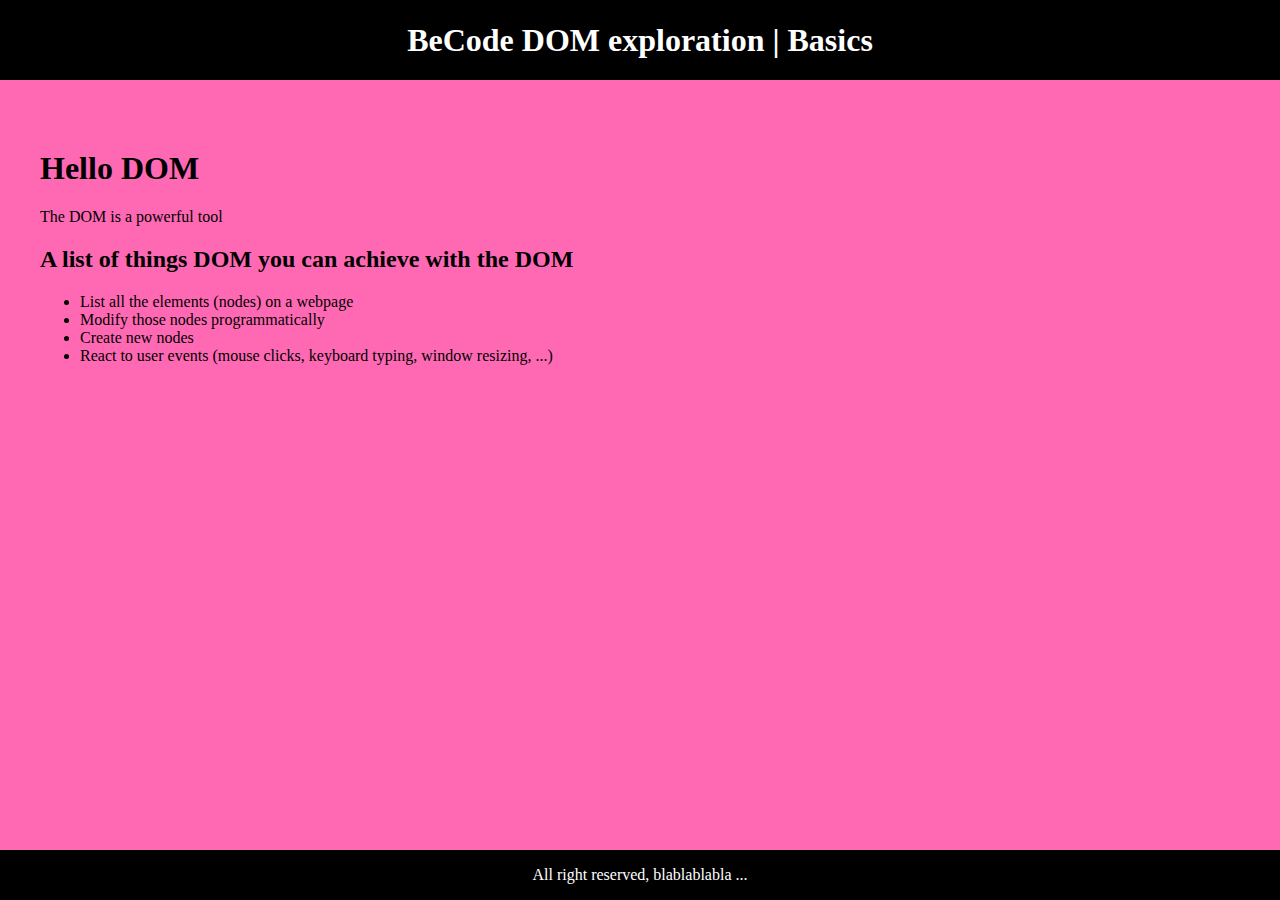
<file: 1.Introduction/index.html>
<!DOCTYPE html>
<html lang="en">
<head>
  <meta charset="UTF-8">
  <meta http-equiv="X-UA-Compatible" content="IE=edge">
  <meta name="viewport" content="width=device-width, initial-scale=1.0">
  <title>Exploring the DOM</title>

  <link rel="stylesheet" href="../assets/style.css">
  <!-- Having JavaScript included here, at the top of the file, ensures it starts loading soon -->
  <!-- The defer attribute ensures it waits for the HTML to be fully loaded before it actually fires -->
  <!-- This can prevent a situation where JavaScript tries to work with an element that has not been loaded yet -->
  <script defer src="script.js"></script>
</head>
<body>
  <header>
    <h1>BeCode DOM exploration | <strong>Basics</strong></h1>
  </header>

  <main>
    <section>
      <h1>Hello DOM</h1>

      <p>The DOM is a powerful tool</p>
    </section>

    <section id="content">
      <h2 title="... though non-exhaustive">A list of things DOM you can achieve with the DOM</h2>

      <ul>
        <li>List all the elements (nodes) on a webpage</li>
        <li>Modify those nodes programmatically</li>
        <li>Create new nodes</li>
        <li>React to user events (mouse clicks, keyboard typing, window resizing, ...)</li>
      </ul>
    </section>
  </main>

  <footer>
    All right reserved, blablablabla ...
  </footer>
</body>
</html>

<!-- Display the document title in the console
Change the document title to Modifying the DOM
Change the background color of the body to hot pink (#FF69B4). 
If that worked, try with a random color as an extra challenge. 
(tip: You can use the rgb() notation and 3 random-generated numbers 
between 0 and 255).
Using the children method and a for ... of  loop, 
display every children elements of the second child element of your 
document (display all children elements of the <body>) -->
</file>
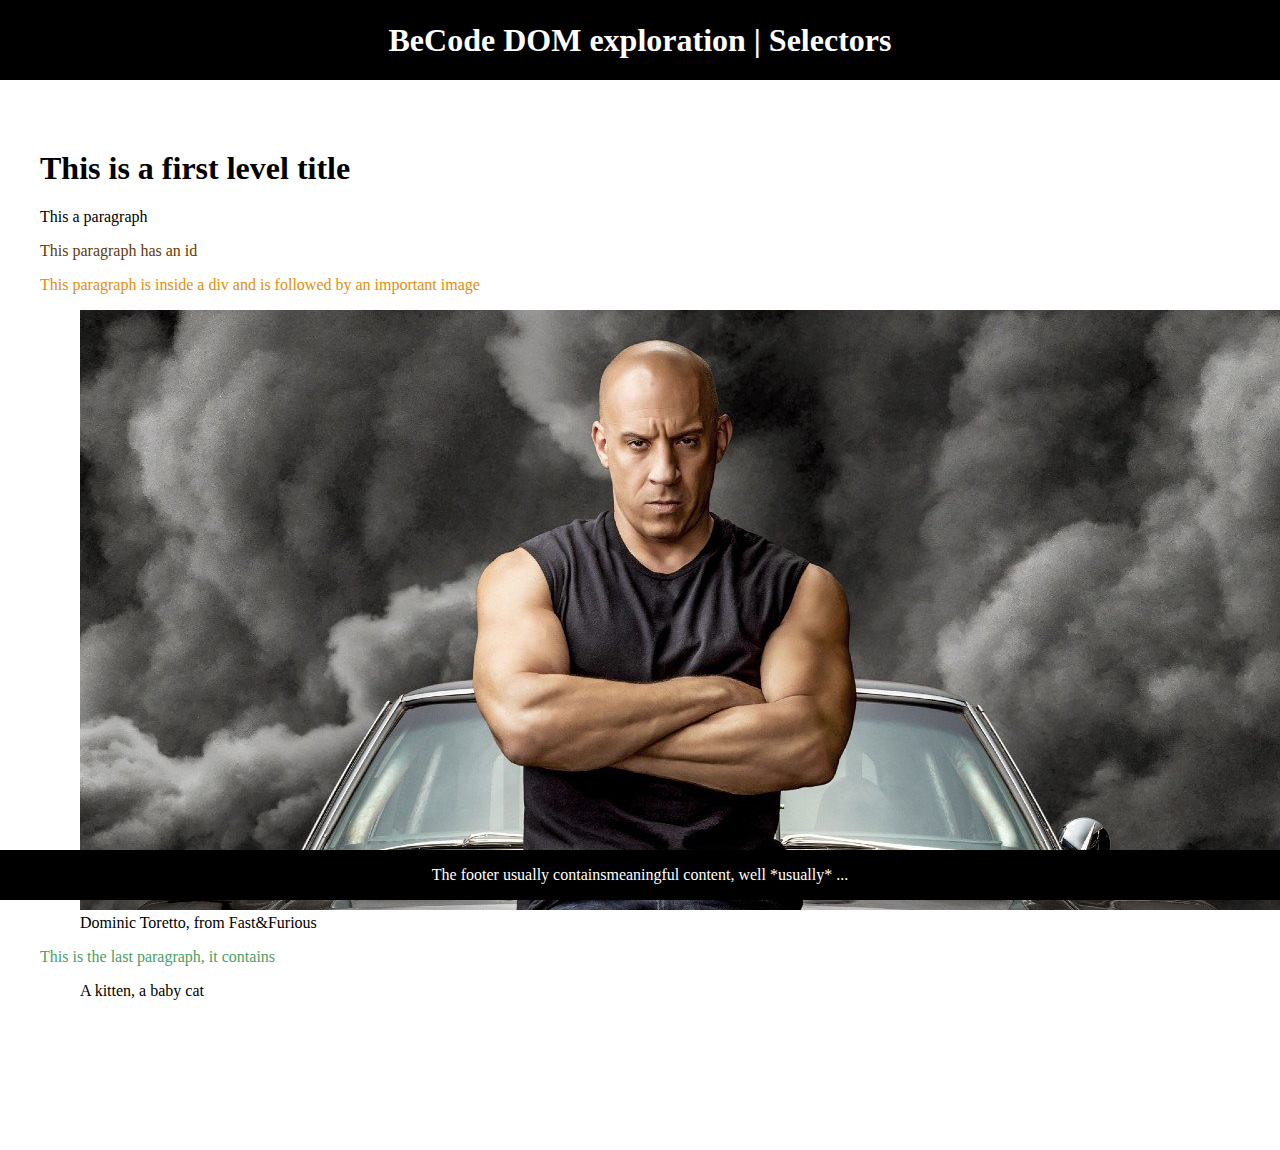
<file: 2.Selectors/index.html>
<!DOCTYPE html>
<html lang="en">
<head>
  <meta charset="UTF-8">
  <meta http-equiv="X-UA-Compatible" content="IE=edge">
  <meta name="viewport" content="width=device-width, initial-scale=1.0">
  <title>Exploring the DOM</title>

  <link rel="stylesheet" href="../assets/style.css">
  <script defer src="script.js"></script>
</head>
<body>
  <header>
    <h1>BeCode DOM exploration | <strong>Selectors</strong></h1>
  </header>

  <main>
    <h1>This is a first level title</h1>

    <p class="important">This a paragraph</p>

    <p id="p-with-an-id">This paragraph has an id</p>

    <div>
      <p>This paragraph is inside a div and is followed by an important image<br /></p>
      <figure>
        <img src="../assets/domtoretto.jpg" alt="Dominic Toretto" class="important" />
        <figcaption>Dominic Toretto, from Fast&Furious</figcaption>
      </figure>
    </div>

    <p>This is the last paragraph, it contains</p>
    <figure>
      <img src="../assets/kitten.jpeg" alt="A kitten" />
      <figcaption>A kitten, a baby cat</figcaption>
    </figure>
  </main>

  <footer>
    The footer usually contains <span class="important">meaningful content</span>, well *usually* ...
  </footer>
</body>
</html>
</file>
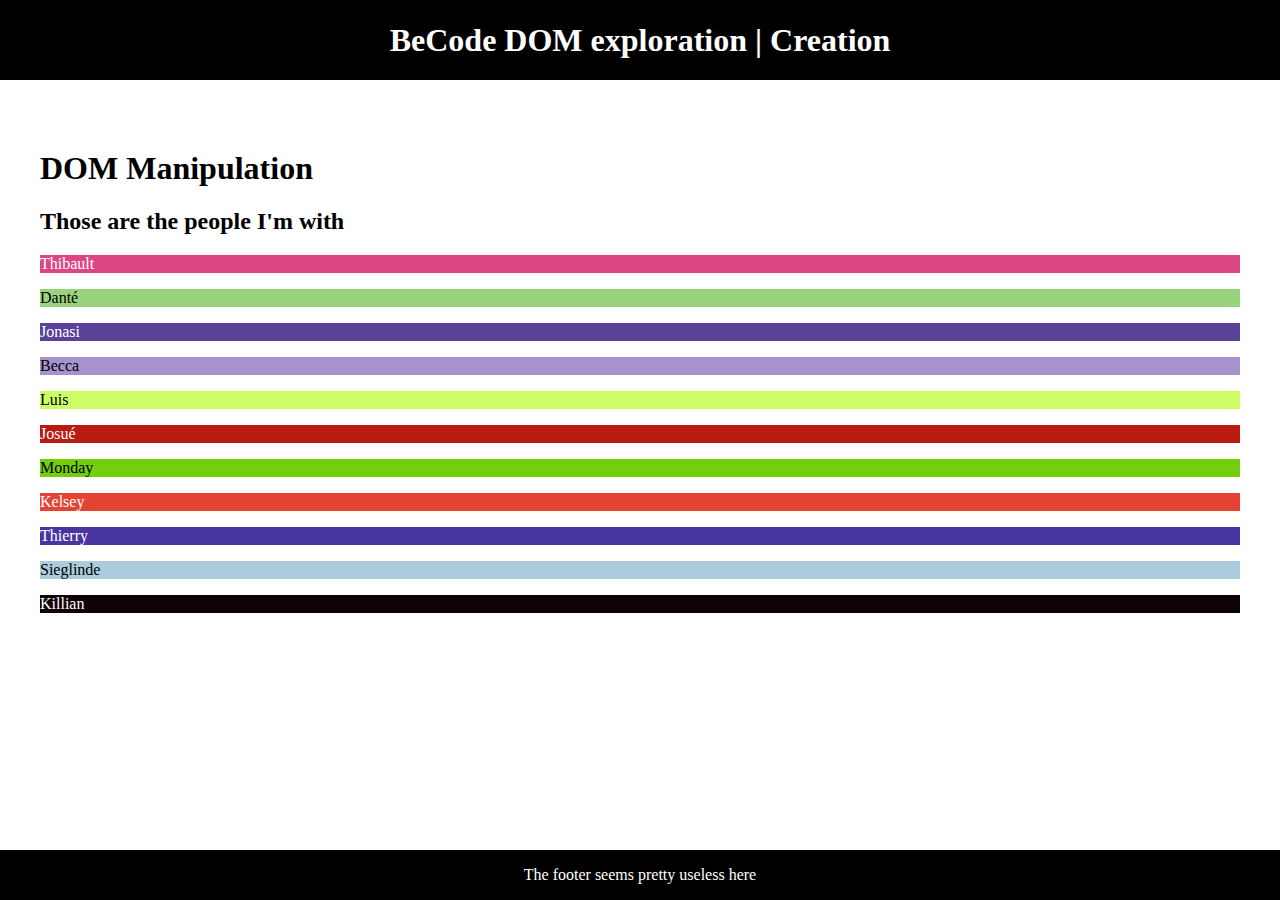
<file: 3.Create/index.html>
<!DOCTYPE html>
<html lang="en">
<head>
  <meta charset="UTF-8">
  <meta http-equiv="X-UA-Compatible" content="IE=edge">
  <meta name="viewport" content="width=device-width, initial-scale=1.0">
  <title>Exploring the DOM</title>

  <link rel="stylesheet" href="../assets/style.css">
  <script defer src="script.js"></script>
</head>
<body>
  <header>
    <h1>BeCode DOM exploration | <strong>Creation</strong></h1>
  </header>

  <main>
    <h1>DOM Manipulation</h1>

    <article>
      <h2>Those are the people I'm with</h2>
    </article>
  </main>

  <footer>
    The footer seems pretty useless here
  </footer>
</body>
</html>
</file>
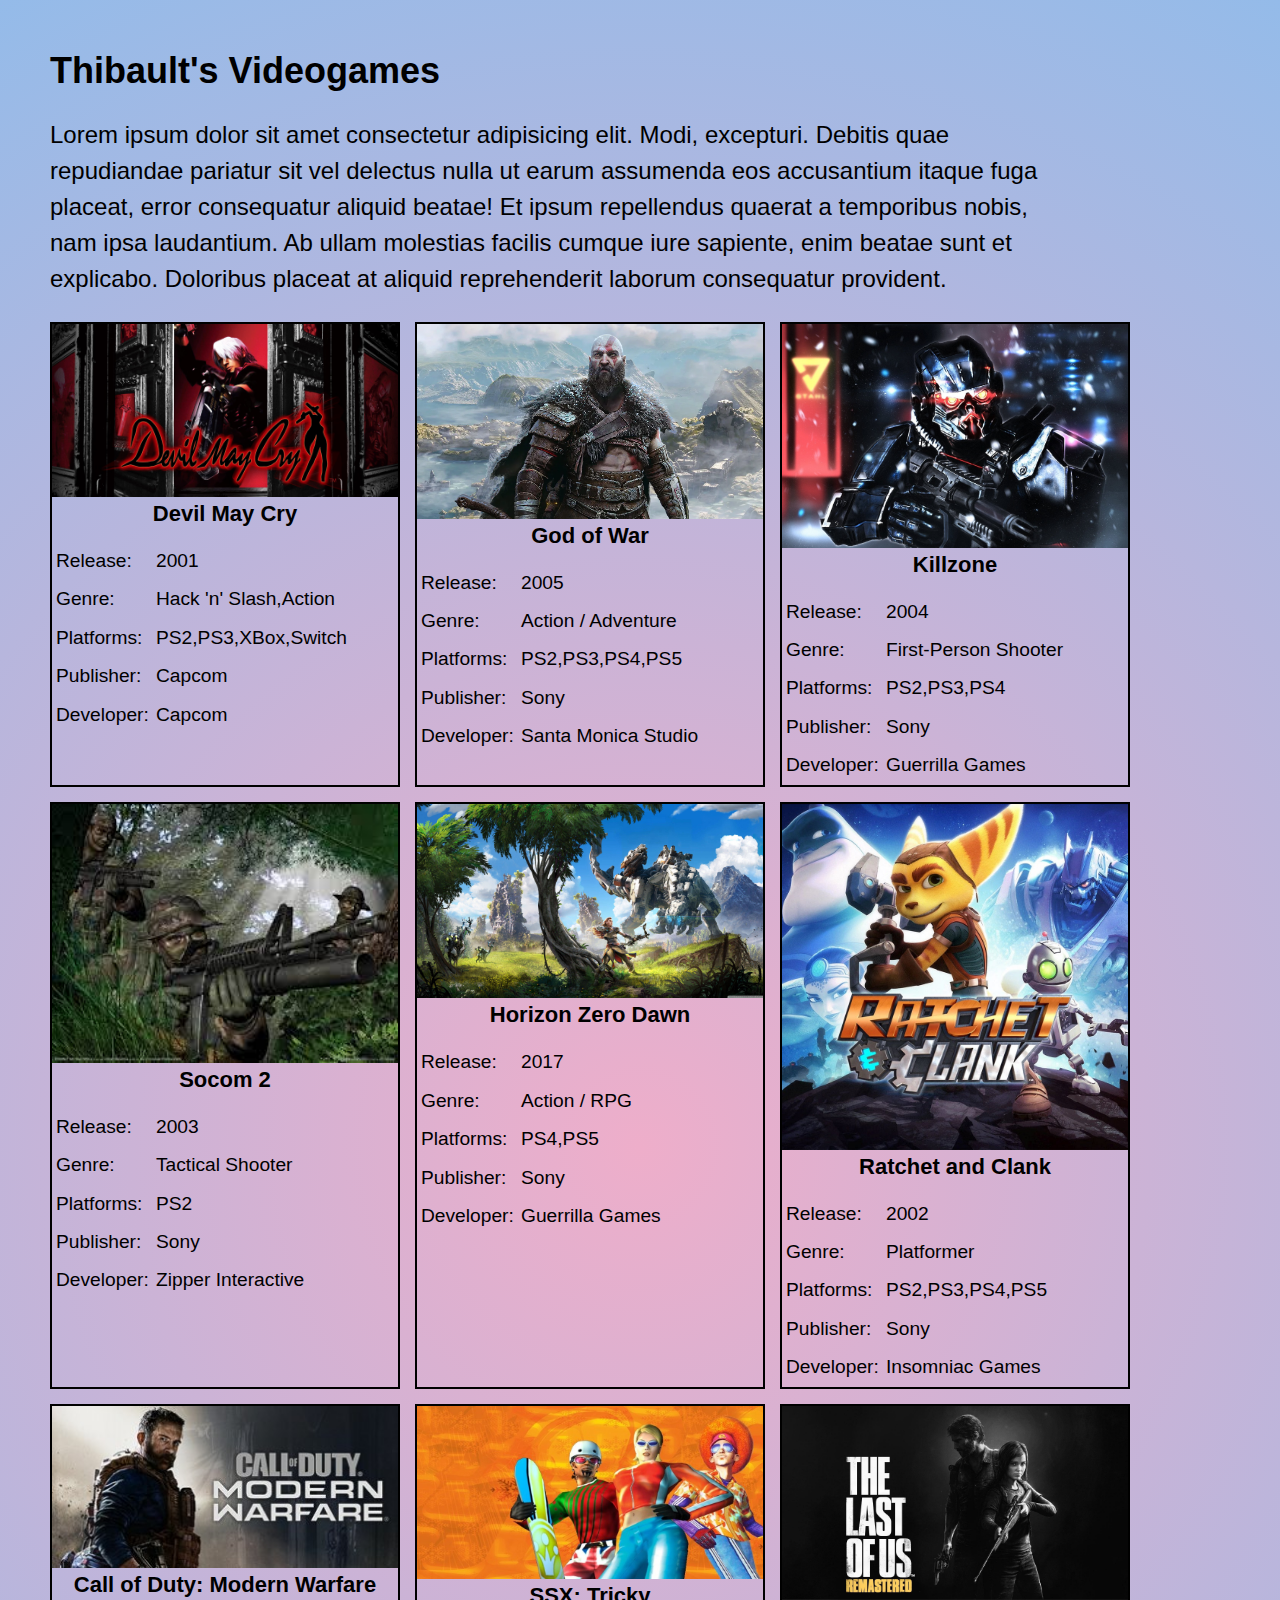
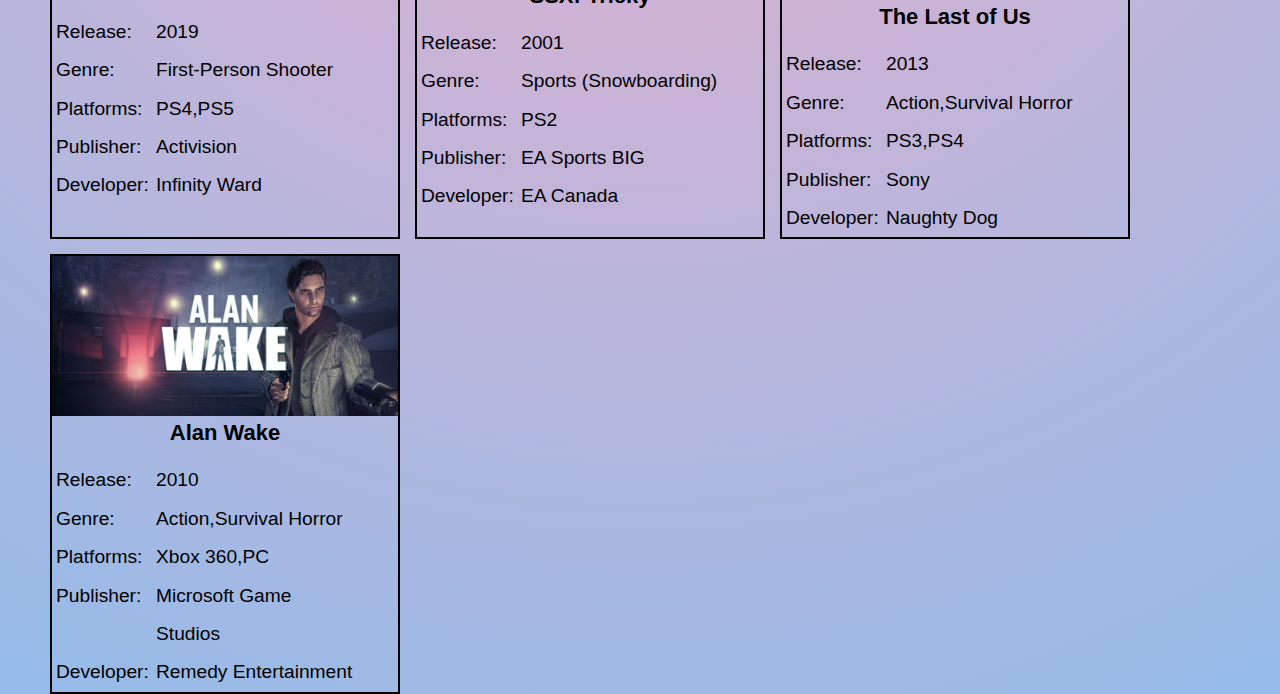
<file: 3_Collection-project/index.html>
<!DOCTYPE html>
<html lang="en">
<head>
  <meta charset="UTF-8">
  <meta name="viewport" content="width=device-width, initial-scale=1.0">
  <script defer src="collection.js"></script>
  <link rel="stylesheet" href="./style.css">
  
  <title>Videogames</title>
</head>
<body>

  <header>
    <h1>Thibault's Videogames</h1>
    <p class="description">Lorem ipsum dolor sit amet consectetur adipisicing elit. Modi, excepturi. Debitis quae repudiandae pariatur sit vel delectus nulla ut earum assumenda eos accusantium itaque fuga placeat, error consequatur aliquid beatae!
    Et ipsum repellendus quaerat a temporibus nobis, nam ipsa laudantium. Ab ullam molestias facilis cumque iure sapiente, enim beatae sunt et explicabo. Doloribus placeat at aliquid reprehenderit laborum consequatur provident.
    </p>
  </header>

  <main>

  

  </main>



</body>
</html>
</file>
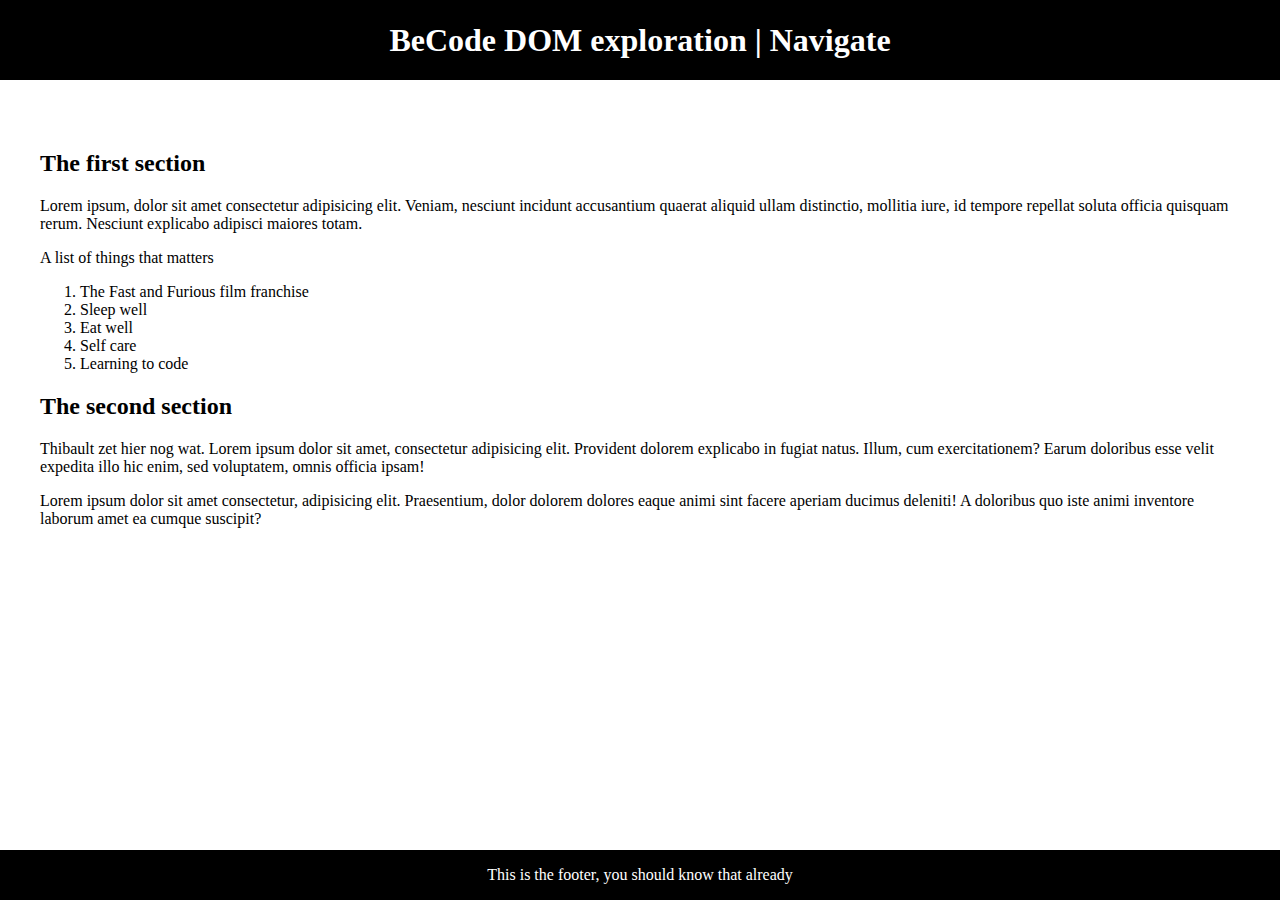
<file: 4.Navigate/index.html>
<!DOCTYPE html>
<html lang="en">
<head>
  <meta charset="UTF-8">
  <meta http-equiv="X-UA-Compatible" content="IE=edge">
  <meta name="viewport" content="width=device-width, initial-scale=1.0">
  <title>Exploring the DOM</title>

  <link rel="stylesheet" href="../assets/style.css">
  <script defer src="script.js"></script>
</head>
<body>
  <header>
    <h1>BeCode DOM exploration | <strong>Navigate</strong></h1>
  </header>

  <main>
    <section>
      <h2>The first section</h2>

      <p>
        Lorem ipsum, dolor sit amet consectetur adipisicing elit. Veniam, nesciunt incidunt accusantium quaerat aliquid ullam distinctio, mollitia iure, id tempore repellat soluta officia quisquam rerum. Nesciunt explicabo adipisci maiores totam.
      </p>

      <p>
        A list of things that matters
        <ol>
          <li>Sleep well</li>
          <li>Eat well</li>
          <li>Self care</li>
          <li>Learning to code</li>
          <li>The Fast and Furious film franchise</li>
        </ol>
      </p>
    </section>

    <section>
      <h2>The third section</h2>

      <p>Thibault zet hier nog wat. Lorem ipsum dolor sit amet, consectetur adipisicing elit. Provident dolorem explicabo in fugiat natus. Illum, cum exercitationem? Earum doloribus esse velit expedita illo hic enim, sed voluptatem, omnis officia ipsam!</p>
    </section>

    <section>
      <div>
        <h2>The second section</h2>

        <p>Lorem ipsum dolor sit amet consectetur, adipisicing elit. Praesentium, dolor dolorem dolores eaque animi sint facere aperiam ducimus deleniti! A doloribus quo iste animi inventore laborum amet ea cumque suscipit?</p>
      </div>
    </section>
  </main>

  <footer>
    This is the footer, you should know that already
  </footer>
</body>
</html>
</file>
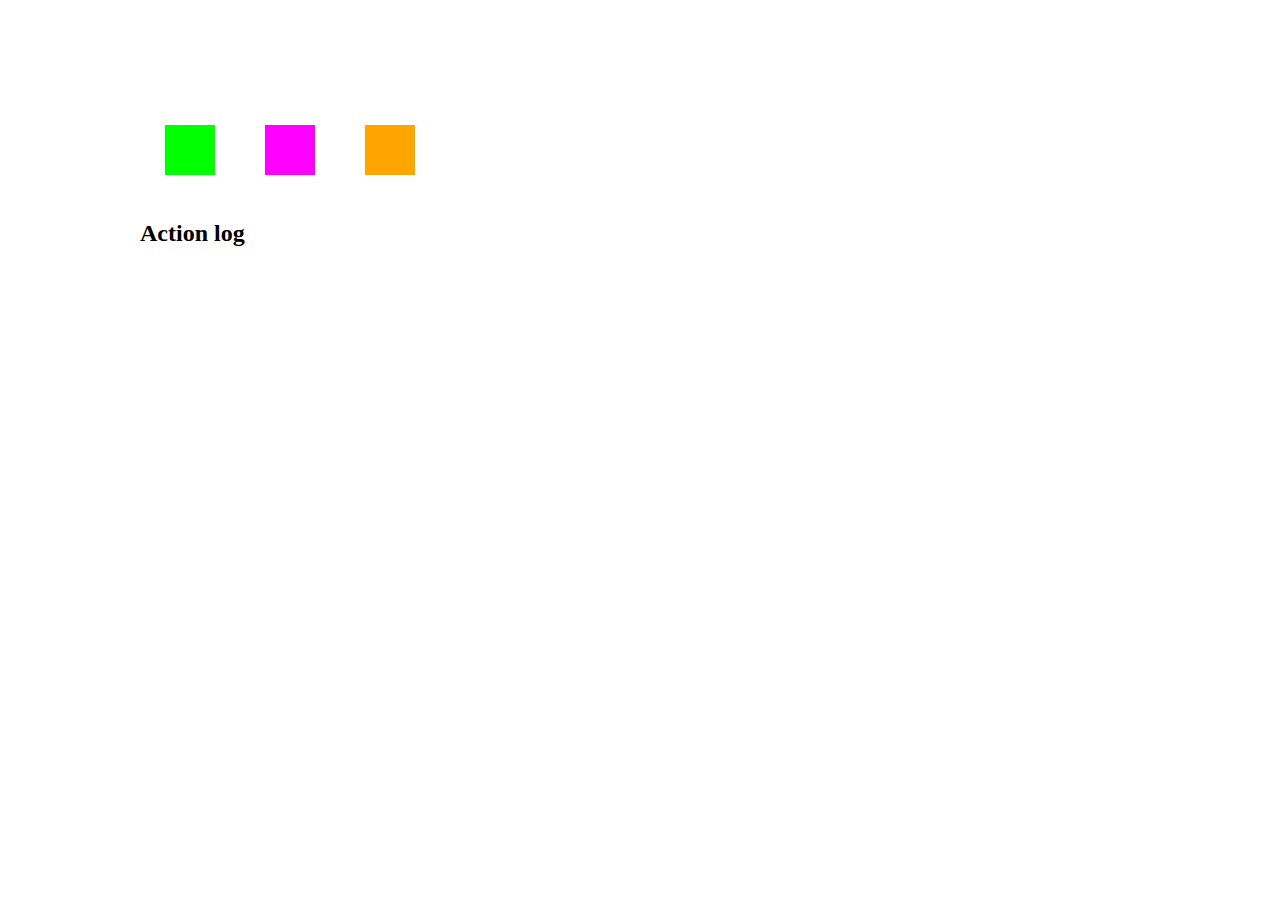
<file: 5.Events/index.html>
<!DOCTYPE html>
<html lang="en">
<head>
  <meta charset="UTF-8">
  <meta http-equiv="X-UA-Compatible" content="IE=edge">
  <meta name="viewport" content="width=device-width, initial-scale=1.0">
  <title>DOM events</title>

  <link rel="stylesheet" href="style.css">
  <script defer src="script.js"></script>
</head>
<body>

  <main>
    <section class="displayedsquare-wrapper">
      <!-- Dynamically put the squares in here -->
    </section>

    <section>
      <div class="actionsquare-wrapper">
        <div class="actionsquare green"></div>
        <div class="actionsquare violet"></div>
        <div class="actionsquare orange"></div>
      </div>
    </section>

    <section>
      <h2>Action log</h2>

      <ul>
        <!-- Dynamically put the logs in here -->
      </ul>
    </section>
  </main>
</body>
</html>
</file>
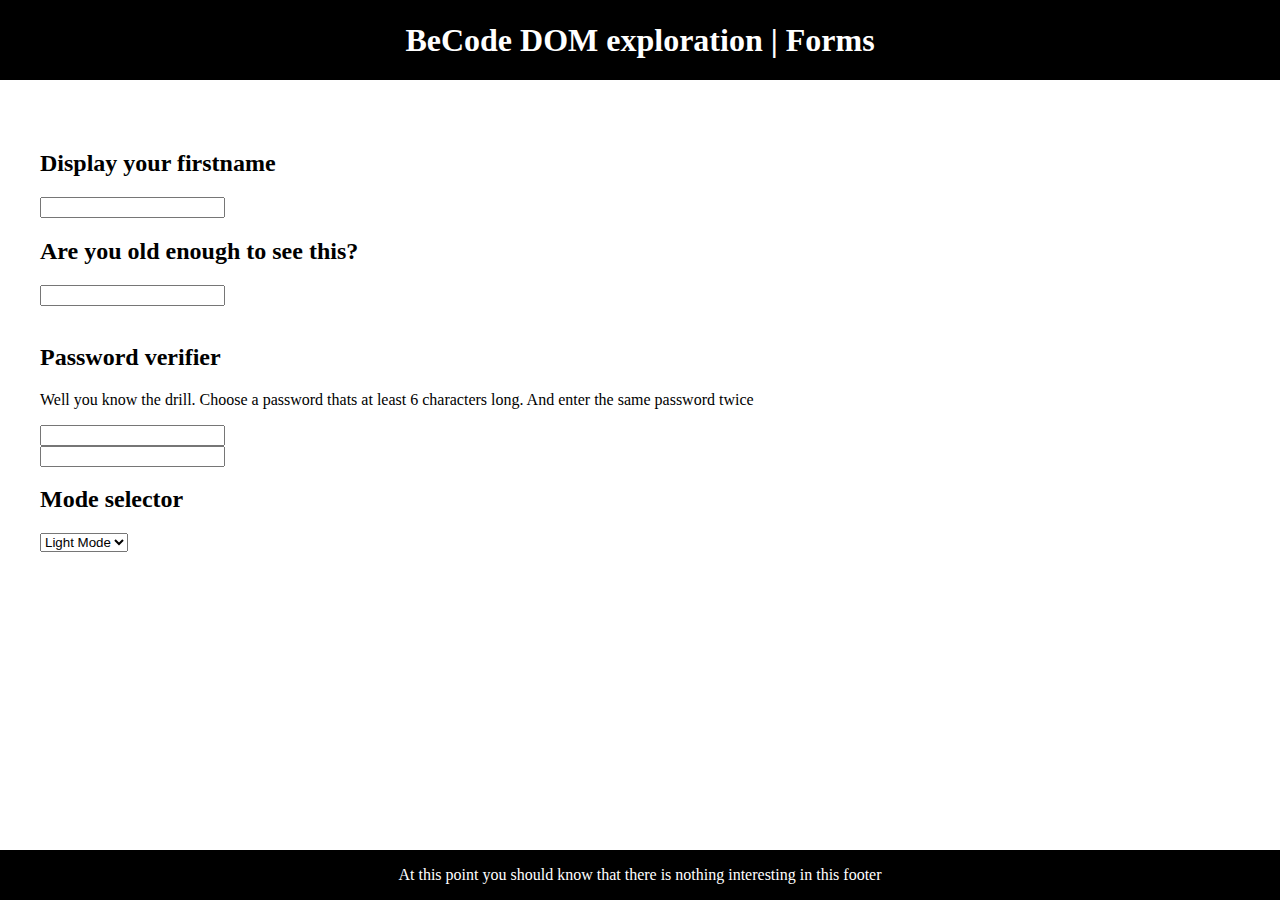
<file: 6.Forms/index.html>
<!DOCTYPE html>
<html lang="en">
<head>
  <meta charset="UTF-8">
  <meta http-equiv="X-UA-Compatible" content="IE=edge">
  <meta name="viewport" content="width=device-width, initial-scale=1.0">
  <title>Exploring the DOM</title>

  <link rel="stylesheet" href="../assets/style.css">
  <script defer src="script.js"></script>
</head>
<body>
  <header>
    <h1>BeCode DOM exploration | <strong>Forms</strong></h1>
  </header>

  <main>
    <section>
      <h2>Display your firstname</h2>

      <input type="text" name="firstname" id="firstname"/>
      <span id="display-firstname"></span>
    </section>

    <section>
      <h2>Are you old enough to see this?</h2>

      <input type="number" name="age" id="age" />
      <section id="a-hard-truth" style="visibility: hidden;">
        Being an adult is not fun, everybody would rather remain a child, especially when it's time to pay the bills.
      </section>
    </section>

    <section>
      <h2>Password verifier</h2>

      <p>Well you know the drill. Choose a password thats at least 6 characters long. And enter the same password twice</p>

      <div>
        <input type="password" name="pwd" id="pwd" />
      </div>

      <div>
        <input type="password" name="pwd-confirm" id="pwd-confirm" />
      </div>
    </section>

    <section>
      <h2>Mode selector</h2>

      <select name="toggle-darkmode" id="toggle-darkmode">
        <option value="dark">Dark Mode</option>
        <option value="light" selected>Light Mode</option>
      </select>
    </section>
  </main>

  <footer>
    At this point you should know that there is nothing interesting in this footer
  </footer>
</body>
</html>
</file>
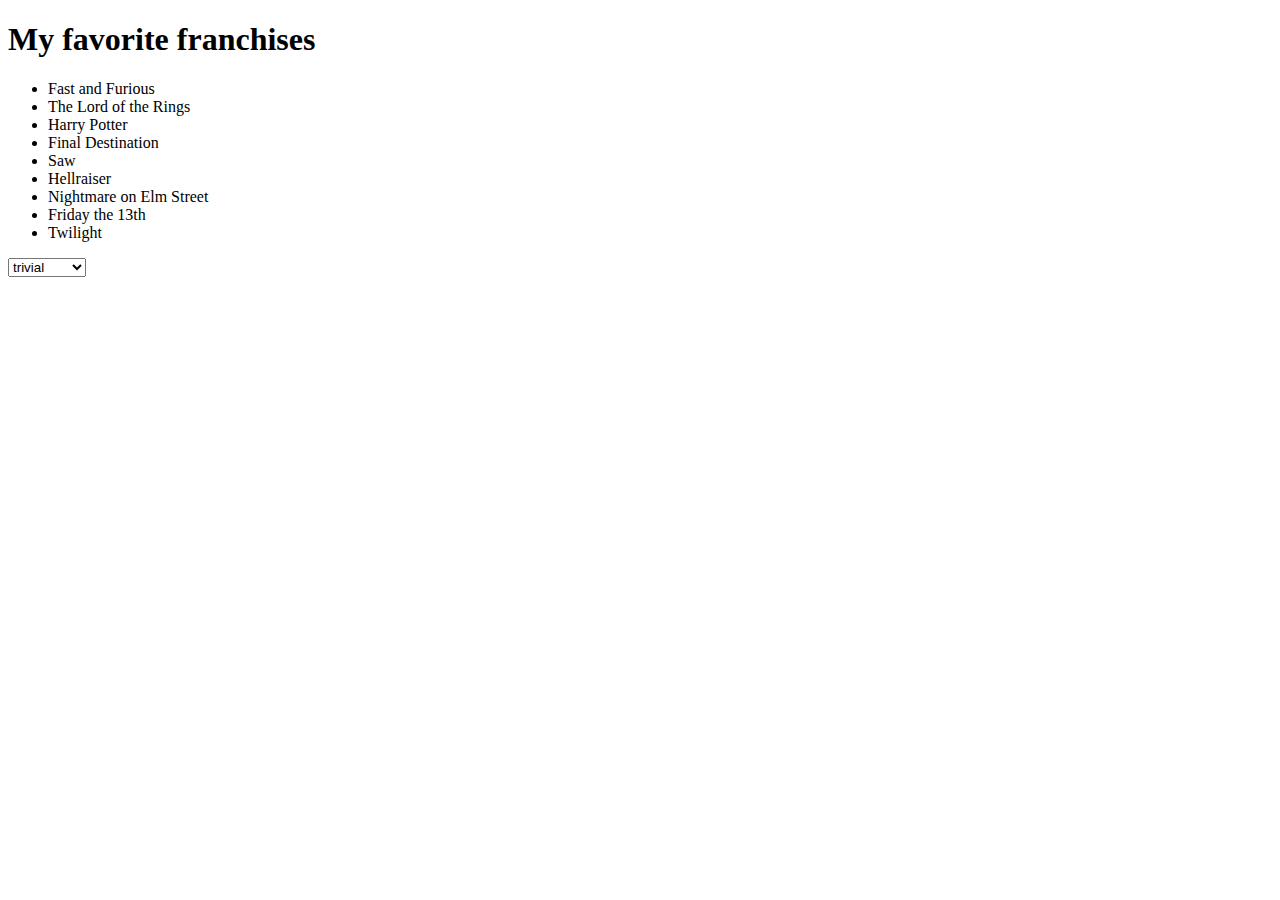
<file: 7.DOM-drill/index.html>
<!DOCTYPE html>
<html lang="en">

<head>
  <meta charset="UTF-8">
  <meta name="viewport" content="width=device-width, initial-scale=1.0">
  <title>The Great DOM Drill</title>
</head>

<body>
  <h1>My favorite franchises</h1>

  <ul>
    <li>The Lord of the Rings</li>
    <li>Harry Potter</li>
    <li>Final Destination</li>
    <li>Harry Potter</li>
    <li>Saw</li>
    <li>Fast and Furious</li>
    <li>Hellraiser</li>
    <li>Nightmare on Elm Street</li>
    <li>Friday the 13th</li>
    <li>Twilight</li>
    <li>Final Destination</li>
  </ul>
</body>


<script>


function randomiseArray(array){
    for (let i = array.length -1; i > 1; i--) {
      let j = Math.floor(Math.random() * (i))+1;
      let k = array[i];
      array[i] = array[j];
      array[j] = k;
  }
  return array; 

  }

  let ul = document.querySelector("ul");
  const childNodes = ul.childNodes;


  for (let i = 0; i < childNodes.length ; i++){
    if(childNodes[i].nodeName === "LI"){
      console.log(childNodes[i]);
    };
    if(childNodes[i].textContent === "Fast and Furious"){
      ul.childNodes[i].setAttribute("class", "important");
      ul.insertBefore(childNodes[i], ul.firstElementChild); 
    };
  };

    const listItem = document.querySelectorAll("li");
    
    listItem.forEach(item => {
      item.addEventListener("click", (event)=> {
        let film = event.target.textContent;
        if(film === "Fast and Furious"){
          alert("`The most important franchise ever, the story of DOM(inic) Toretto's family. It's not about car, it's about family.`")
        }else{
          alert(film);
        };        
      });
    });

 
  //create empty array to capture textcontent of list items
  let textContentArray = [];
  listItem.forEach(item =>{
    textContentArray.push(item.textContent); //push each item into the text array
  });

  let uniqueTextArray = []; //create an array to capture unique textContent elements
  let uniqueElementsArray = []; //create another array to store corresponding <li> elements
  for (let i = 0; i < textContentArray.length - 1; i++){    //loop over the textContentArray (containing all texts from all li elements)
    if (!uniqueTextArray.includes(textContentArray[i])){  //if the uniqueText array does not contain this text 
      uniqueTextArray.push(textContentArray[i]);          //add the textContent to the uniqueText array
      uniqueElementsArray.push(listItem[i]);            //also add the actual <li> element node to unique elements array
    }
  }

  //remove all items from the ul selector
  const removeLength = ul.children.length;
  for (let i = 0; i < removeLength; i++){
    ul.removeChild(ul.firstElementChild);
  }
  
  //append all (unique) elements from the unique elements array
  uniqueElementsArray.forEach(element => {
    ul.appendChild(element);
  })


  const body = document.querySelector("body");
  body.addEventListener("keyup", (event)=>{
    if(event.code === "KeyR"){      
      let randomisedArray = randomiseArray(uniqueElementsArray);
        
      //remove all items from the ul selector
      const removeLength = ul.children.length;
      for (let i = 0; i < removeLength; i++){
        ul.removeChild(ul.firstElementChild);
      }

      //append all (unique) elements from the unique elements array
      uniqueElementsArray.forEach(element => {
        ul.appendChild(element);
      })
    }
  })

  body.addEventListener("keyup", (event) => {
  if(event.code === 'KeyD'){
    const newDiv = document.createElement("div");
    const furiousNode = document.querySelector(".important");
    const furiousClone = furiousNode.cloneNode(true);

    newDiv.appendChild(furiousClone);

    body.insertBefore(newDiv, body.children[1]);
  }
})


    const select = document.createElement("select");
    const option1 = document.createElement("option");
    const option2 = document.createElement("option");
    option2.textContent = "important"
    
    option1.textContent ="trivial";

    select.appendChild(option1);
    select.appendChild(option2);
    body.appendChild(select);


  select.addEventListener("change", (event)=> {

    if(select.selectedIndex === 1){
  
      listItem.forEach(item =>{
        if (item.className === ""){
          item.style.visibility = "hidden"
        }else{
          item.style.visibility = "visible"
        }
      });
    }else if (select.selectedIndex === 0){
      listItem.forEach(item => {
        if(item.className == "important"){
          item.style.visibility = "hidden";
        }else{
          item.style.visibility = "visible";
        };
      });
    };
  });

  




 







</script>

</html>
</file>
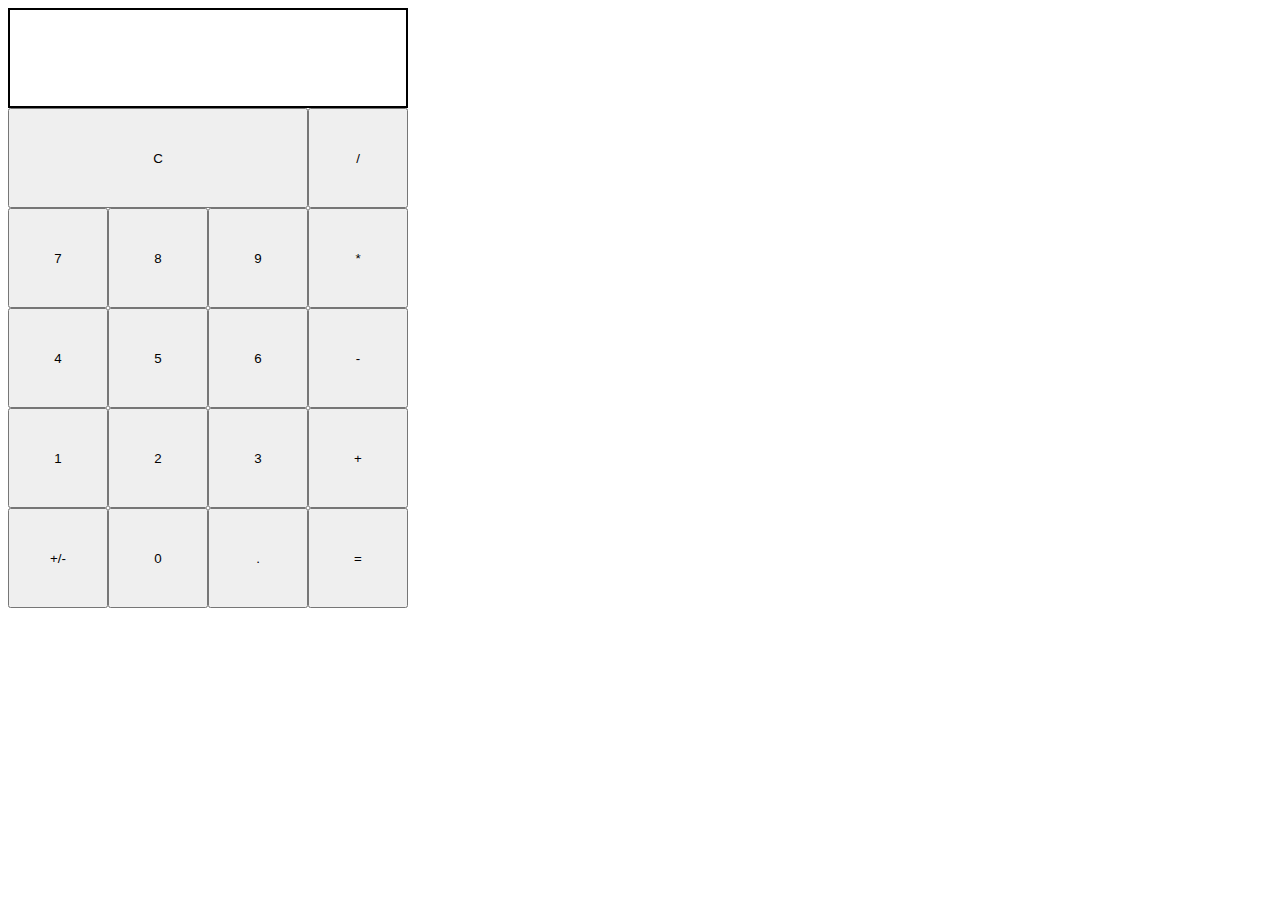
<file: 6_Calculator-project/calculator.html>
<!DOCTYPE html>
<html lang="en">
<head>
  <meta charset="UTF-8">
  <meta name="viewport" content="width=device-width, initial-scale=1.0">
  <script defer src="./calculator.js"></script>
  <link rel="stylesheet" href="./calculator.css">
  <title>Calculator</title>
</head>
<body>

  <main>

  </main>
  
</body>
</html>
</file>
<file: assets/style.css>
*{
  box-sizing: border-box;
}

body{

  margin: 0 auto;
  padding: 0;
}

header, footer{
  position: fixed;
  background-color: #000;
  color: #fff;
  left: 0;
  right: 0;
  display: flex;
  justify-content: center;
  align-items: center;
}

header{
  top: 0;
  height: 80px;
}

footer{
  bottom: 0;
  height: 50px;
}

main{
  max-width: 1200px;
  margin: 150px auto;
}
</file>
<file: 3_Collection-project/style.css>
*{
  margin: 0;
  padding: 0;
}

body{
  display: flex;
  flex-direction: column;

  font-family: Arial, Helvetica, sans-serif;

  padding-left: 50px;
  padding-top: 50px;

  background: rgb(238,174,202);
  background: radial-gradient(circle, rgba(238,174,202,1) 0%, rgba(148,187,233,1) 100%);
}


h1{
  font-size: 36px;
  padding-bottom: 25px;
}

.description{
  font-size: 24px;
  padding-bottom: 25px;
  padding-right: 200px;
}

main{
  display: grid;
  grid-template-columns: repeat(auto-fit, minmax(180px, 350px));
  gap: 15px;
}

.card{
  display: flex;
  flex-direction: column;
  grid-column: span 1;
 
  border: 2px solid;

}

.game-image{
  width: 100%;
  height: auto;
}


.game-image>img{
  width: 100%;
  height: auto;
}

.content-container{
  display: flex;
  flex-direction: column;
}

.title-container{
  align-self: center;
}

.title{
  font-size: 22px;
  padding-bottom: 15px;
}

.info{
  display: flex;
}

.tag {
  box-sizing: border-box;
  width: 100px;
  padding-left: 4px;
  line-height: 2;
}

.release, .genre,
.platforms, .publisher, .developer{
  box-sizing: border-box;
  width: 60%;
  padding-left: 4px;
  line-height: 2;

}

p{
  font-size: 1.2rem;
  line-height: 1.5;
}
</file>
<file: 5.Events/style.css>
body{
  margin: auto;
  transition: .3s;
}

.actionsquare, .displayedsquare{
  margin: 25px;
  height: 50px;
  width: 50px;
  transition: .3s;
}

.actionsquare:hover{
  transform: scale(1.5);
}

.green{
  background-color: lime;
}

.violet{
  background-color: magenta;
}

.orange{
  background-color: orange;
}

.actionsquare-wrapper, .displayedsquare-wrapper{
  display: flex;
  flex-wrap: wrap;
}

main{
  max-width: 1000px;
  margin: 100px auto;
}
</file>
<file: 6_Calculator-project/calculator.css>
main {
  display: grid;
  grid-template-columns: repeat(4, 100px);
  grid-template-rows: repeat(6, 100px);

  grid-template-areas:
  "display display display display"
  "C C C divide"
  "seven eight nine multiply"
  "four five six minus"
  "one two three plus"
  "neg zero comma equal";
}

.btn-1{
  grid-area: one;
}

.btn-2{
  grid-area: two;
}

.btn-3{
  grid-area: three;
}

.btn-4{
  grid-area: four;
}

.btn-5{
  grid-area: five;
}

.btn-6{
  grid-area: six;
}

.btn-7{
  grid-area: seven;
}

.btn-8{
  grid-area: eight;
}

.btn-9{
  grid-area: nine;
}

.btn-0{
  grid-area: zero;
}

.btn-C{
  grid-area: C;
}

.btn-multiply{
  grid-area: multiply;
}

.btn-divide{
  grid-area: divide;
}

.btn-minus{
  grid-area: minus;
}

.btn-plus{
  grid-area: plus;
}

.btn-equal{
  grid-area: equal;
}

.btn-neg{
  grid-area: neg;
}

.btn-comma{
  grid-area:comma;
}

.display{
  grid-area: display;
  border: 2px solid;
  font-size: 40px;
}
</file>
